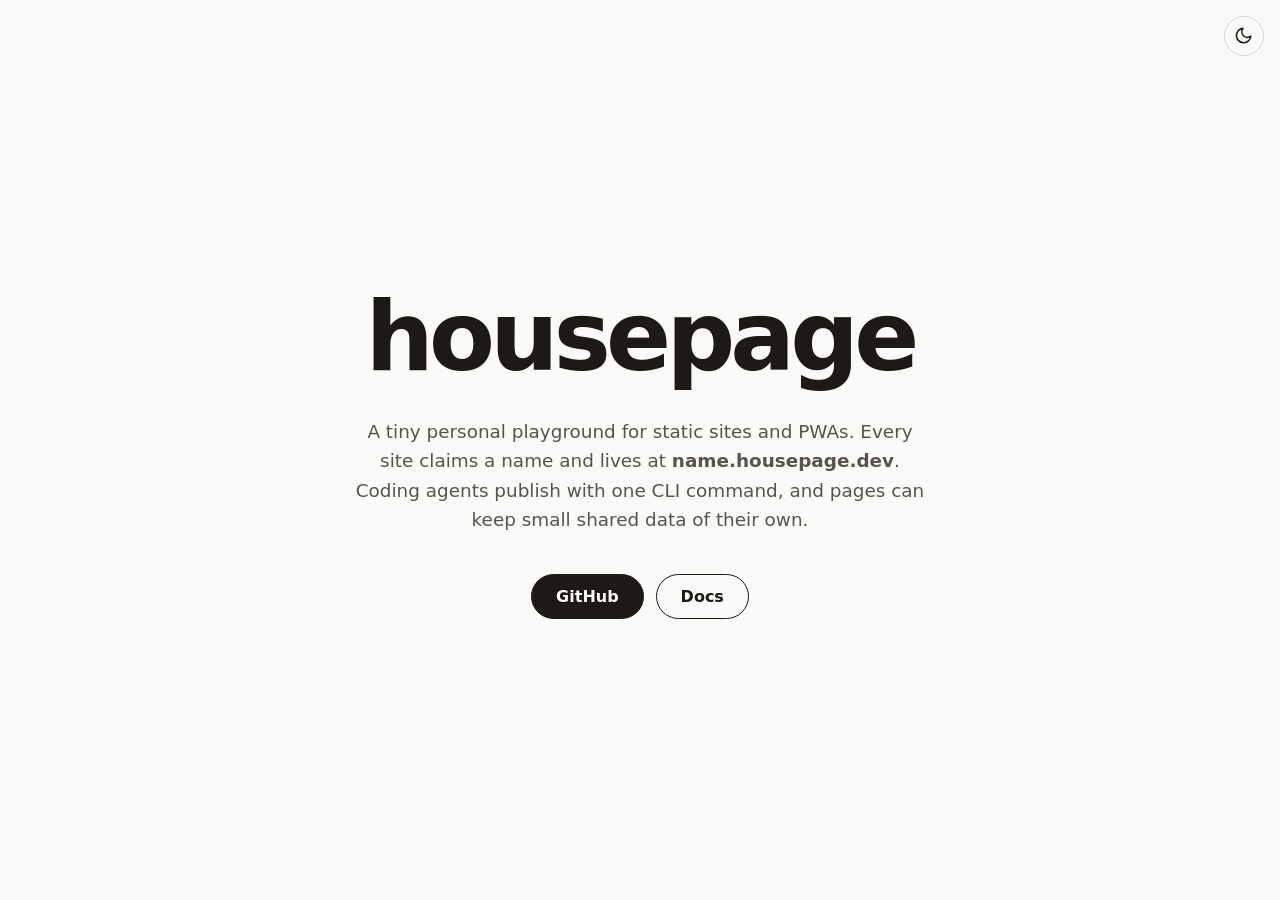
<file: apps/home/index.html>
<!doctype html>
<html lang="en">
<head>
<meta charset="utf-8">
<meta name="viewport" content="width=device-width, initial-scale=1">
<title>housepage</title>
<meta name="description" content="A tiny personal playground for static sites and PWAs.">
<script>
  // apply a saved choice before first paint; with none saved, the CSS follows the system
  const saved = localStorage.getItem("theme");
  if (saved === "light" || saved === "dark") document.documentElement.dataset.theme = saved;
</script>
<style>
  :root {
    color-scheme: light dark;
    --bg: #fafaf9; --fg: #1c1917; --muted: #57534e; --line: #d6d3d1; --btn: #1c1917; --btn-fg: #fafaf9;
  }
  @media (prefers-color-scheme: dark) {
    :root:not([data-theme="light"]) {
      --bg: #0c0a09; --fg: #f5f5f4; --muted: #a8a29e; --line: #44403c; --btn: #f5f5f4; --btn-fg: #0c0a09;
    }
  }
  :root[data-theme="light"] { color-scheme: light; }
  :root[data-theme="dark"] {
    color-scheme: dark;
    --bg: #0c0a09; --fg: #f5f5f4; --muted: #a8a29e; --line: #44403c; --btn: #f5f5f4; --btn-fg: #0c0a09;
  }
  * { box-sizing: border-box; }
  body {
    margin: 0; min-height: 100vh; display: grid; place-items: center; padding: 2rem;
    background: var(--bg); color: var(--fg);
    font-family: ui-sans-serif, system-ui, -apple-system, "Segoe UI", sans-serif;
  }
  main { max-width: 36rem; text-align: center; }
  h1 { font-size: clamp(3rem, 12vw, 6rem); font-weight: 800; letter-spacing: -0.05em; margin: 0 0 1.5rem; }
  p { font-size: 1.15rem; line-height: 1.6; color: var(--muted); margin: 0 0 2.5rem; }
  .actions { display: flex; gap: 0.75rem; justify-content: center; flex-wrap: wrap; }
  .actions a {
    padding: 0.75rem 1.5rem; border-radius: 999px; text-decoration: none; font-weight: 600;
    border: 1px solid var(--btn);
  }
  .primary { background: var(--btn); color: var(--btn-fg); }
  .secondary { color: var(--fg); }
  .actions a:hover { opacity: 0.85; }
  a:focus-visible, button:focus-visible { outline: 2px solid var(--fg); outline-offset: 3px; }
  #theme {
    position: fixed; top: 1rem; right: 1rem; width: 2.5rem; height: 2.5rem; border-radius: 999px;
    border: 1px solid var(--line); background: transparent; color: var(--fg); cursor: pointer;
    display: grid; place-items: center;
  }
  #theme svg { width: 1.2rem; height: 1.2rem; }
  .sun { display: none; }
  @media (prefers-color-scheme: dark) { :root:not([data-theme="light"]) .sun { display: block; } :root:not([data-theme="light"]) .moon { display: none; } }
  :root[data-theme="dark"] .sun { display: block; }
  :root[data-theme="dark"] .moon { display: none; }
</style>
</head>
<body>
<button id="theme" type="button" aria-label="Switch between light and dark theme">
  <svg class="moon" viewBox="0 0 24 24" fill="none" stroke="currentColor" stroke-width="2" stroke-linecap="round" stroke-linejoin="round" aria-hidden="true"><path d="M21 12.8A9 9 0 1 1 11.2 3a7 7 0 0 0 9.8 9.8z"/></svg>
  <svg class="sun" viewBox="0 0 24 24" fill="none" stroke="currentColor" stroke-width="2" stroke-linecap="round" stroke-linejoin="round" aria-hidden="true"><circle cx="12" cy="12" r="4"/><path d="M12 2v2M12 20v2M4.9 4.9l1.4 1.4M17.7 17.7l1.4 1.4M2 12h2M20 12h2M4.9 19.1l1.4-1.4M17.7 6.3l1.4-1.4"/></svg>
</button>
<main>
  <h1>housepage</h1>
  <p>A tiny personal playground for static sites and PWAs. Every site claims a name and lives at <strong>name.housepage.dev</strong>. Coding agents publish with one CLI command, and pages can keep small shared data of their own.</p>
  <div class="actions">
    <a class="primary" href="https://github.com/sanchitkalra/housepage">GitHub</a>
    <a class="secondary" href="https://github.com/sanchitkalra/housepage#readme">Docs</a>
  </div>
</main>
<script>
  document.getElementById("theme").addEventListener("click", () => {
    const root = document.documentElement;
    const current = root.dataset.theme || (matchMedia("(prefers-color-scheme: dark)").matches ? "dark" : "light");
    const next = current === "dark" ? "light" : "dark";
    root.dataset.theme = next;
    localStorage.setItem("theme", next);
  });
</script>
</body>
</html>
</file>
